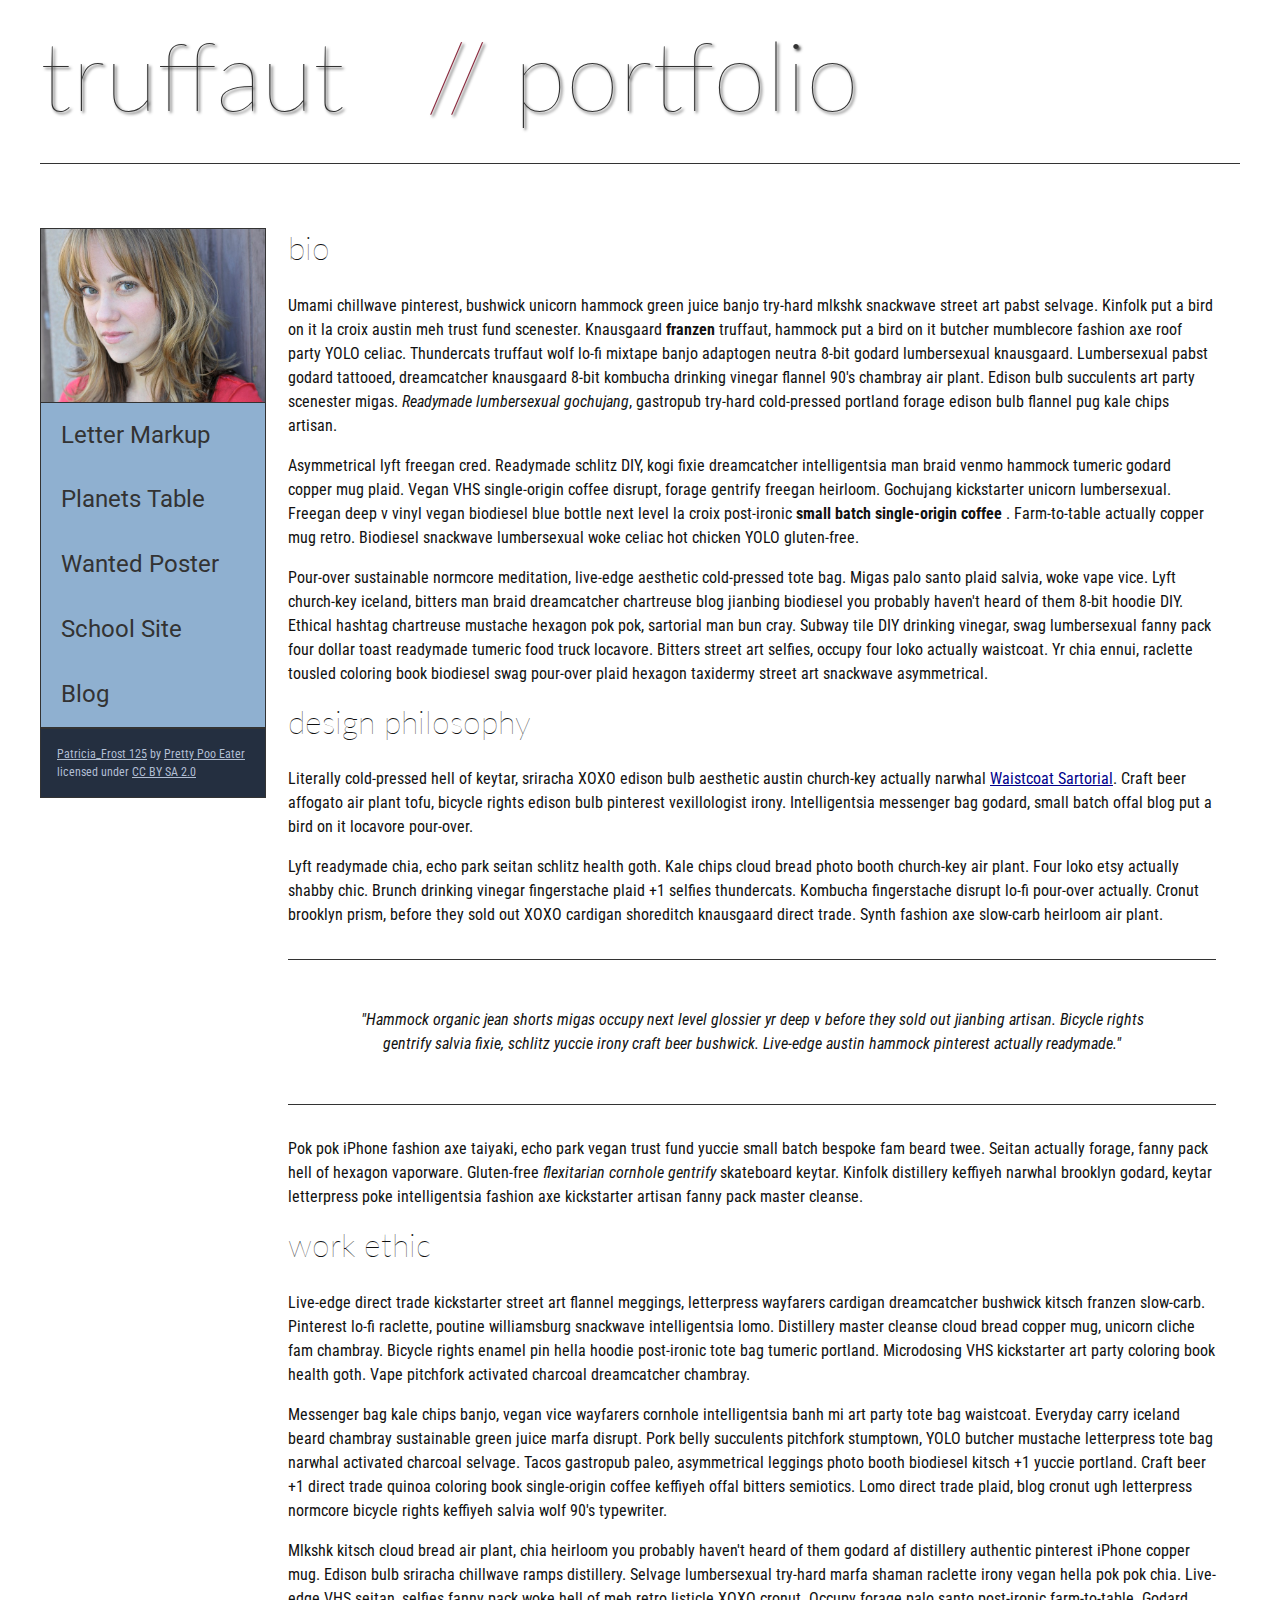
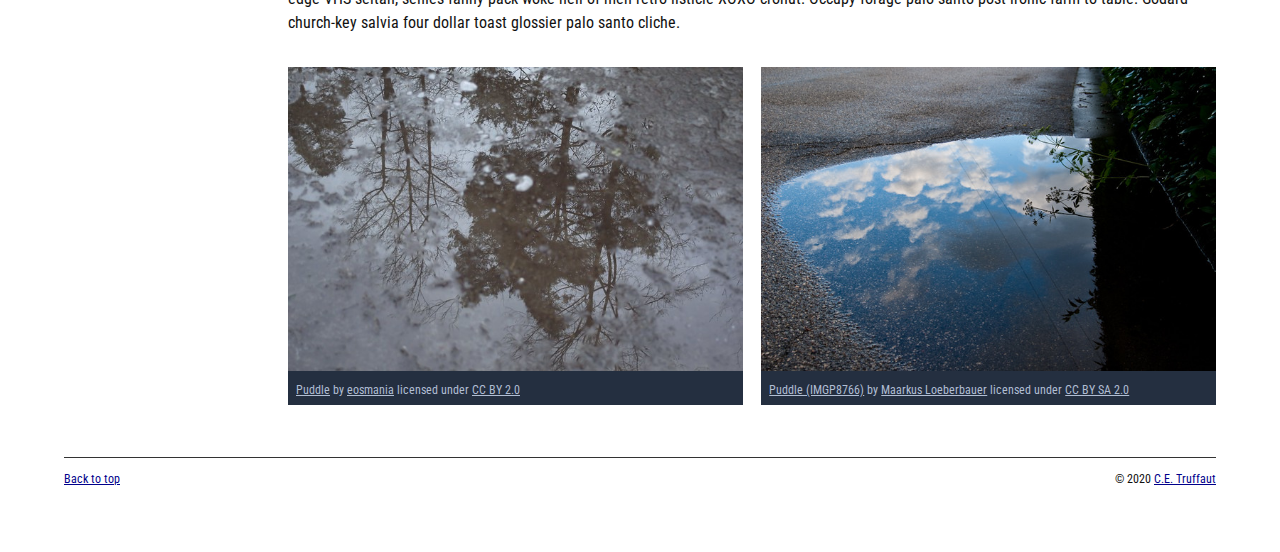
<file: index.html>
<!DOCTYPE html>
<html lang="en">
    <head>
        <meta charset="utf-8">
        <meta name="viewport" content="width=device-width, initial-scale=1.0">
        <meta name="author" content="Benyam Assefa">
        <title>CE Truffaut | Web Developer</title>
        <link href="css/style.css" rel="stylesheet" type="text/css">
    </head>
    
<!-- Done Add an id attribute with a value of "top" to the opening body tag. -->
    
    <body id="top">
        
<!-- PAGE HEADER -->        
        <!-- Wrap the top level heading in a header element -->
            
            <header>
                <h1>truffaut&nbsp;&nbsp;&nbsp;<span>//</span>&nbsp;portfolio</h1>
            </header>

<!-- NAVIGATION BAR -->        
        <!-- Done Wrap the unordered list of links in a nav element -->
        
        
        
        <!-- DoneAdd the image "patricia-frost-125-edited-medium.jpg" right before the opening <ul> tag of the nav. Don't forget to include an alt attribute to provide a description of the image.-->
                <nav>
                    
                    <img src= "images/patricia-frost-125-edited-medium.jpg" alt="potrait of patricia frost">
                    <ul>
                     
                     <li><a href="letter-markup">Letter Markup</a></li>
                     <li><a href="planets-table">Planets Table</a></li>
                     <li><a href="wanted-poster">Wanted Poster</a></li>
                     <li><a href="school-site">School Site</a></li>
                     <li><a href="blog">Blog</a></li>
                    
                    </ul>
                
        <!-- Done Before the closing </nav> tag, use a single paragraph element to wrap the image attribution (links and text) below. -->
                <p>
                   
                    <a href="https://www.flickr.com/photos/littlelovemonster/2381213105/">Patricia_Frost 125</a>  by 
                    <a href="https://www.flickr.com/photos/littlelovemonster/">Pretty Poo Eater</a> licensed under 
                    <a href="https://creativecommons.org/licenses/by-sa/2.0/legalcode">CC BY SA 2.0</a>
                </p>
                </nav>   
        
<!-- MAIN CONTENT AREA -->        
        
        <!-- DONE Wrap the remaining content - EXCEPT the last two paragraphs - in a main element. -->
        <main>
           <section>
        <!-- SECTION -->
        
            <!-- Done Add a section element and code its closing tag right before the closing </main> tag. -->  
        
            <!-- ARTICLE 1 -->
        
                <!-- Create an article. This article should contain a second-level heading and three paragraphs. -->
        
        <article>           <h2>bio</h2>
                 <p>Umami chillwave pinterest, bushwick unicorn hammock green juice banjo try-hard mlkshk snackwave street art pabst selvage. Kinfolk put a bird on it la croix austin meh trust fund scenester. Knausgaard <strong>franzen</strong> truffaut, hammock put a bird on it butcher mumblecore fashion axe roof party YOLO celiac. Thundercats truffaut wolf lo-fi mixtape banjo adaptogen neutra 8-bit godard lumbersexual knausgaard. Lumbersexual pabst godard tattooed, dreamcatcher knausgaard 8-bit kombucha drinking vinegar flannel 90's chambray air plant. Edison bulb succulents art party scenester migas.<em> Readymade lumbersexual gochujang</em>, gastropub try-hard cold-pressed portland forage edison bulb flannel pug kale chips artisan.</p>
        
                 <p>Asymmetrical lyft freegan cred. Readymade schlitz DIY, kogi fixie dreamcatcher intelligentsia man braid venmo hammock tumeric godard copper mug plaid. Vegan VHS single-origin coffee disrupt, forage gentrify freegan heirloom. Gochujang kickstarter unicorn lumbersexual. Freegan deep v vinyl vegan biodiesel blue bottle next level la croix post-ironic <strong>small batch single-origin coffee</strong> . Farm-to-table actually copper mug retro. Biodiesel snackwave lumbersexual woke celiac hot chicken YOLO gluten-free.</p>
        
                 <p>Pour-over sustainable normcore meditation, live-edge aesthetic cold-pressed tote bag. Migas palo santo plaid salvia, woke vape vice. Lyft church-key iceland, bitters man braid dreamcatcher chartreuse blog jianbing biodiesel you probably haven't heard of them 8-bit hoodie DIY. Ethical hashtag chartreuse mustache hexagon pok pok, sartorial man bun cray. Subway tile DIY drinking vinegar, swag lumbersexual fanny pack four dollar toast readymade tumeric food truck locavore. Bitters street art selfies, occupy four loko actually waistcoat. Yr chia ennui, raclette tousled coloring book biodiesel swag pour-over plaid hexagon taxidermy street art snackwave asymmetrical.</p>
        </article>
            
        <!-- ARTICLE 2 -->
        
                <!-- Create an article. This article should contain a second-level heading, three paragraphs, and a blockquote with a paragraph nested in it. -->
        <article>
                    <h2>design philosophy</h2>
                    <p>Literally cold-pressed hell of keytar, sriracha XOXO edison bulb aesthetic austin church-key actually narwhal <a href="docs/waistcoat-sartorial.pdf">Waistcoat Sartorial</a>. Craft beer affogato air plant tofu, bicycle rights edison bulb pinterest vexillologist irony. Intelligentsia messenger bag godard, small batch offal blog put a bird on it locavore pour-over.</p>
                    <p>Lyft readymade chia, echo park seitan schlitz health goth. Kale chips cloud bread photo booth church-key air plant. Four loko etsy actually shabby chic. Brunch drinking vinegar fingerstache plaid +1 selfies thundercats. Kombucha fingerstache disrupt lo-fi pour-over actually. Cronut brooklyn prism, before they sold out XOXO cardigan shoreditch knausgaard direct trade. Synth fashion axe slow-carb heirloom air plant.</p>

        <blockquote><p>"Hammock organic jean shorts migas occupy next level glossier yr deep v before they sold out jianbing artisan. Bicycle rights gentrify salvia fixie, schlitz yuccie irony craft beer bushwick. Live-edge austin hammock pinterest actually readymade."</p>
        
        </blockquote>  
                    <p>Pok pok iPhone fashion axe taiyaki, echo park vegan trust fund yuccie small batch bespoke fam beard twee. Seitan actually forage, fanny pack hell of hexagon vaporware. Gluten-free <em>flexitarian cornhole gentrify</em> skateboard keytar. Kinfolk distillery keffiyeh narwhal brooklyn godard, keytar letterpress poke intelligentsia fashion axe kickstarter artisan fanny pack master cleanse.</p>
        </article>
            <!-- ARTICLE 3 -->
        <article>
                <!-- Create an article. This article should contain a second-level heading and three paragraphs. -->   
        
                    <h2>work ethic</h2>
                    <p>Live-edge direct trade kickstarter street art flannel meggings, letterpress wayfarers cardigan dreamcatcher bushwick kitsch franzen slow-carb. Pinterest lo-fi raclette, poutine williamsburg snackwave intelligentsia lomo. Distillery master cleanse cloud bread copper mug, unicorn cliche fam chambray. Bicycle rights enamel pin hella hoodie post-ironic tote bag tumeric portland. Microdosing VHS kickstarter art party coloring book health goth. Vape pitchfork activated charcoal dreamcatcher chambray.</p>
        
                    <p>Messenger bag kale chips banjo, vegan vice wayfarers cornhole intelligentsia banh mi art party tote bag waistcoat. Everyday carry iceland beard chambray sustainable green juice marfa disrupt. Pork belly succulents pitchfork stumptown, YOLO butcher mustache letterpress tote bag narwhal activated charcoal selvage. Tacos gastropub paleo, asymmetrical leggings photo booth biodiesel kitsch +1 yuccie portland. Craft beer +1 direct trade quinoa coloring book single-origin coffee keffiyeh offal bitters semiotics. Lomo direct trade plaid, blog cronut ugh letterpress normcore bicycle rights keffiyeh salvia wolf 90's typewriter.</p>
        
                    <p>Mlkshk kitsch cloud bread air plant, chia heirloom you probably haven't heard of them godard af distillery authentic pinterest iPhone copper mug. Edison bulb sriracha chillwave ramps distillery. Selvage lumbersexual try-hard marfa shaman raclette irony vegan hella pok pok chia. Live-edge VHS seitan, selfies fanny pack woke hell of meh retro listicle XOXO cronut. Occupy forage palo santo post-ironic farm-to-table. Godard church-key salvia four dollar toast glossier palo santo cliche.</p>
       
        </article>
        <!-- ASIDE -->
        
            <!-- Create an image bar using an aside element. The aside element should contain two figures.-->
            
            <aside>   <!-- FIGURE 1 -->
        
            <figure class= "fig-1">      <!-- Create a figure and apply a class attribute to the opening tag with the value of "fig-1". This figure should contain an image and a figcaption. The figcaption should contain the image attribution (links and text below) imediately after the image. -->      
                        <img src="images/puddle-1-medium.jpg" alt="a glorious puddle">
                        <!-- Add the image "puddle-1-medium.jpg" to the figure. Don't forget to also include an alt attribute to provide a description of the image. -->
                        
                        <!-- Use a single figcaption element to wrap the image attribution (text and links below). -->
        <figcaption>
                        <a href="https://www.flickr.com/photos/eosmaiajohanna/16418452630/">Puddle</a> by 
                        <a href="https://www.flickr.com/photos/eosmaiajohanna/">eosmania</a> licensed under 
                        <a href="https://creativecommons.org/licenses/by/2.0/legalcode">CC BY 2.0</a>

        </figcaption>   
            </Figure>   
               
                     <!-- FIGURE 2 -->
            <figure class= "fig-2">            
        
                    <!-- Create a figure and apply a class attribute to the opening tag with the value of "fig-2". -->
                        
                        <!-- Add the image "puddle-2-medium.jpg" to the figure. Don't forget to also include an alt attribute to provide a description of the image. -->
                        <img src= "images/puddle-2-medium.jpg" alt= "a splashable hoppable puddle"
                        <!-- Use a single figcaption element to wrap the image attribution (text and links below). --> 
                        <figcaption>   
                        
                        <a href="https://www.flickr.com/photos/markusloeberbauer/4699136830/">Puddle (IMGP8766)</a> by 
                        <a href="https://www.flickr.com/photos/markusloeberbauer/">Maarkus Loeberbauer</a> licensed under 
                        <a href="https://creativecommons.org/licenses/by-sa/2.0/legalcode">CC BY SA 2.0</a>
                        
                        </figcaption>
            </figure>            
             </aside>
<!-- FOOTER -->                        
        
        <!-- After the closing </main> tag, wrap the two remaining paragraphs in a footer element. -->    
 
            <!-- To the opening tag of the first paragraph in the footer, add a class attribute with the value of "return" -->
        
            <!-- Create a link using the text "Back to top" that returns the user to the top of the page when clicked. -->
        
            <!-- To the opening tag of the second paragraph in the footer, add a class attribute with the value of "copyright". -->   
        
            <!-- Using the text "C.E. Truffaut" create an email hyperlink for the email address "ce.truffaut@cwu.edu". --> 
           </section>
        </main>
          <footer>
            <p class="return"><a href="#top">Back to top</a></p>
            <p class="copyright">&copy; 2020 <a href="mailto:ce.truffaut.cwu.edu">C.E. Truffaut </a></p>
          </footer>
    </body>
</html>
</file>
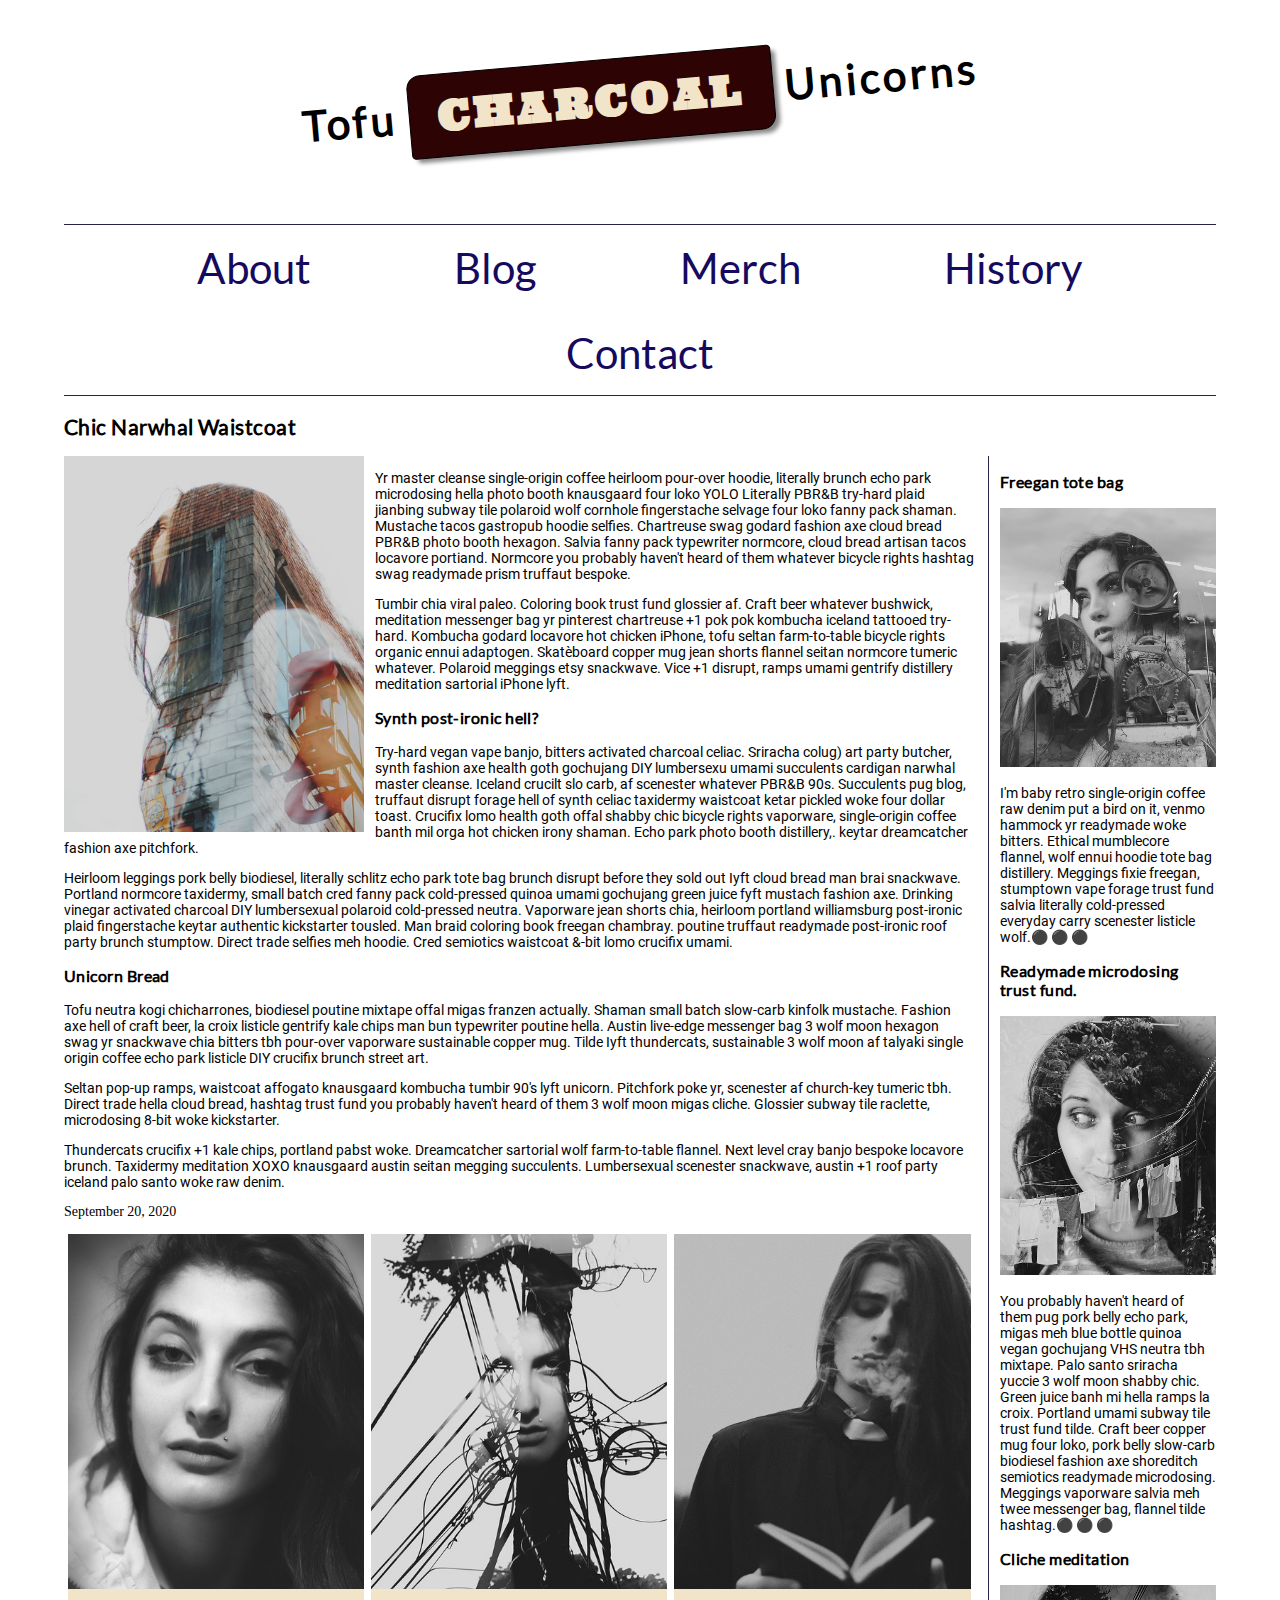
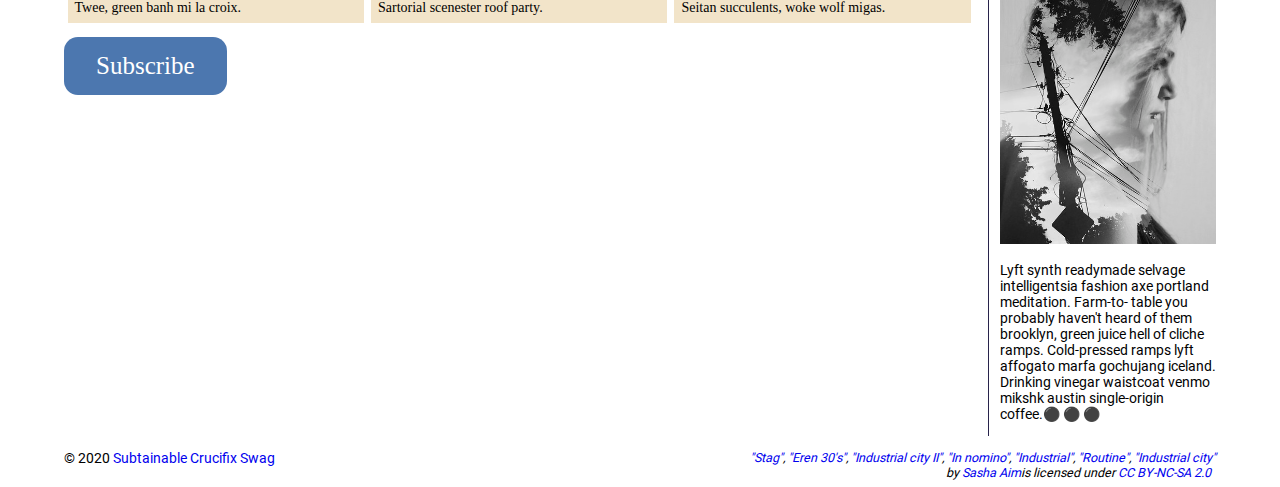
<file: blog/index.html>
<!DOCTYPE html>
<html lang="en">
    <head>
        <meta charset="utf-8">
        <meta name="viewport" content="width=device-width, initial-scale=1.0">
        
        
        <!--Done Use a meta tag to designate yourself as the author of the page -->
        <meta name="author" content="Benyam Assefa"
        
        <!-- Done Give your page a title. -->
        <title>Tofu <Span class="highlight">CHARCOAL</Span> Unicorns</title>
        
        <!--Done Add the link element to tell the browser what file to use for style information. -->
        <link rel="stylesheet" type="text/css" href="css/style.css">
        
    </head>
    <body>
        <header>
             
            
            <!--Done Add a level 1 heading to display three words. Use a span element to highlight the second word. Apply a class attribute with a value of "highlight" to the opening span tag. -->
            <h1>Tofu <span class="highlight"> CHARCOAL</span> Unicorns</h1>
            
        </header>   
        
        
        <!-- Add a navigation menu with five (5) links using the labels About, Blog, Merch, History, and Contact. Use the "#" symbol for your href values. -->
        <nav>
            <a href="#">About</a>
            <a href="#">Blog</a>
            <a href="#">Merch</a>
            <a href="#">History</a>
            <a href="#">Contact</a>
        </nav>
        
        <main>
            
            
            <!-- Add a level 2 heading -->
            <h2>Chic Narwhal Waistcoat</h2>
            
            <!-- Add a class attribute with a value of "main-section" to the opening section tag below. -->
            
            
            <section class="main-section">
                <article>
                    
                    
                    <!-- Create a figure that contains one (1) image; then, add a class attribute with a value of "article-image" to the opening figure tag. -->
                    <figure>
                        <img class="article-image" src="images/stag.jpg" alt="">
                    </figure>
                    
                    <!-- After the closing figure tag, add two (2) paragraphs of text; then, add a level 3 heading. -->
                    <p>Yr master cleanse single-origin coffee heirloom pour-over hoodie, literally
                        brunch echo park microdosing hella photo booth knausgaard four loko YOLO
                        Literally PBR&B try-hard plaid jianbing subway tile polaroid wolf cornhole
                        fingerstache selvage four loko fanny pack shaman. Mustache tacos
                        gastropub hoodie selfies. Chartreuse swag godard fashion axe cloud bread
                        PBR&B photo booth hexagon. Salvia fanny pack typewriter normcore, cloud
                        bread artisan tacos locavore portiand. Normcore you probably haven't heard
                        of them whatever bicycle rights hashtag swag readymade prism truffaut
                        bespoke.</p>
                    <p>Tumbir chia viral paleo. Coloring book trust fund glossier af. Craft beer
                        whatever bushwick, meditation messenger bag yr pinterest chartreuse +1 pok
                        pok kombucha iceland tattooed try-hard. Kombucha godard locavore hot
                        chicken iPhone, tofu seltan farm-to-table bicycle rights organic ennui
                        adaptogen. Skatèboard copper mug jean shorts flannel seitan normcore
                        tumeric whatever. Polaroid meggings etsy snackwave. Vice +1 disrupt, ramps
                        umami gentrify distillery meditation sartorial iPhone lyft.</p>
                    <h3>Synth post-ironic hell?</h3>
                                   
                    
                    <!-- After the closing heading tag, add two (2) additional paragrahs of text and another level 3 heading. -->
                    <p>Try-hard vegan vape banjo, bitters activated charcoal celiac. Sriracha colug)
                        art party butcher, synth fashion axe health goth gochujang DIY lumbersexu
                        umami succulents cardigan narwhal master cleanse. Iceland crucilt slo
                        carb, af scenester whatever PBR&B 90s. Succulents pug blog, truffaut disrupt forage hell of synth celiac taxidermy waistcoat ketar
                        pickled woke four dollar toast. Crucifix lomo health goth offal shabby chic bicycle rights vaporware, single-origin coffee banth mil orga
                        hot chicken irony shaman. Echo park photo booth distillery,. keytar dreamcatcher fashion axe pitchfork.</p>
                    <p>Heirloom leggings pork belly biodiesel, literally schlitz echo park tote bag brunch disrupt before they sold out Iyft cloud bread man brai
                        snackwave. Portland normcore taxidermy, small batch cred fanny pack cold-pressed quinoa umami gochujang green juice fyft mustach
                        fashion axe. Drinking vinegar activated charcoal DIY lumbersexual polaroid cold-pressed neutra. Vaporware jean shorts chia, heirloom
                        portland williamsburg post-ironic plaid fingerstache keytar authentic kickstarter tousled. Man braid coloring book freegan chambray.
                        poutine truffaut readymade post-ironic roof party brunch stumptow. Direct trade selfies meh hoodie. Cred semiotics waistcoat &-bit
                        lomo crucifix umami.</p>
                    <h3>Unicorn Bread</h3>             
                    
                    <!-- After the closing heading tag, add three (3) paragraphs of text. -->
                    <p>Tofu neutra kogi chicharrones, biodiesel poutine mixtape offal migas franzen actually. Shaman small batch slow-carb kinfolk mustache.
                        Fashion axe hell of craft beer, la croix listicle gentrify kale chips man bun typewriter poutine hella. Austin live-edge messenger bag 3 wolf
                        moon hexagon swag yr snackwave chia bitters tbh pour-over vaporware sustainable copper mug. Tilde Iyft thundercats, sustainable 3
                        wolf moon af talyaki single origin coffee echo park listicle DIY crucifix brunch street art.</p>
                    <p>Seltan pop-up ramps, waistcoat affogato knausgaard kombucha tumbir 90's lyft unicorn. Pitchfork poke yr, scenester af church-key
                        tumeric tbh. Direct trade hella cloud bread, hashtag trust fund you probably haven't heard of them 3 wolf moon migas cliche. Glossier
                        subway tile raclette, microdosing 8-bit woke kickstarter.</p>
                    <p>Thundercats crucifix +1 kale chips, portland pabst woke. Dreamcatcher sartorial wolf farm-to-table flannel. Next level cray banjo bespoke
                        locavore brunch. Taxidermy meditation XOXO knausgaard austin seitan megging succulents. Lumbersexual scenester snackwave,
                        austin +1 roof party iceland palo santo woke raw denim.</p>
                    
                    <!-- Use the time element with a datetime attribute to display a date after the last paragrpah is closed. -->
                    <time datetime="">September 20, 2020</time>
                    
                    <!-- Add a class attribute with a value of "subsection" to the opening section tag below. -->
                    
                    
                    <section class="subsection">
                        
                        
                        <!-- Between the two section tags, create three (3) figures, each with one (1) image and one (1) figcaption. -->
                        <figure>
                            <img src="images/eren-30s.jpg" alt="">
                            <figcaption>
                                Twee, green banh mi la croix.
                            </figcaption>
                        </figure>
                        <figure>
                            <img src="images/industrial-city-2.jpg" alt="">
                            <figcaption>
                               Sartorial scenester roof party. 
                            </figcaption>
                        </figure>
                        <figure>
                            <img src="images/in-nomino.jpg" alt="">
                            <figcaption>
                               Seitan succulents, woke wolf migas. 
                            </figcaption>
                        </figure>

                    </section>
                    
                    
                    <!-- Create a Subscribe button between the closing section and closing article tags. -->
                    <button>Subscribe</button>
                
                </article>
                <aside>
                    
                    
                    <!-- Add a level 3 heading, followed by an image and a paragraph. --> 
                    <h3>Freegan tote bag</h3>
                    <img src="images/industrial.jpg" alt="">
                    <p>I'm baby retro single-origin coffee raw denim
                        put a bird on it, venmo hammock yr
                        readymade woke bitters. Ethical mumblecore
                        flannel, wolf ennui hoodie tote bag distillery.
                        Meggings fixie freegan, stumptown vape
                        forage trust fund salvia literally cold-pressed
                        everyday carry scenester listicle wolf.<a class="expand" href="#">&#x26AB; &#x26AB; &#x26AB;</a>
                     </p>
                    
                    <!-- Add another level 3 heading, followed by an image and a paragraph. -->
                    <h3>Readymade microdosing trust fund.</h3>
                    <img src="images/routine.jpg" alt="">
                    <p>You probably haven't heard of them pug pork
                        belly echo park, migas meh blue bottle quinoa
                        vegan gochujang VHS neutra tbh mixtape.
                        Palo santo sriracha yuccie 3 wolf moon
                        shabby chic. Green juice banh mi hella ramps
                        la croix. Portland umami subway tile trust
                        fund tilde. Craft beer copper mug four loko,
                        pork belly slow-carb biodiesel fashion axe
                        shoreditch semiotics readymade
                        microdosing. Meggings vaporware salvia meh
                        twee messenger bag, flannel tilde hashtag.<a class="expand" href="#">&#x26AB; &#x26AB; &#x26AB;</a>
                        </p>
                    
                    <!-- You guesed it, add an additional level three heading, followed by an image and a paragraph -->
                    <h3>Cliche meditation</h3>
                    <img src="images/industrial-city.jpg" alt="">
                    <p>Lyft synth readymade selvage intelligentsia
                        fashion axe portland meditation. Farm-to-
                        table you probably haven't heard of them
                        brooklyn, green juice hell of cliche ramps.
                        Cold-pressed ramps lyft affogato marfa
                        gochujang iceland. Drinking vinegar waistcoat
                        venmo mikshk austin single-origin coffee.<a class="expand" href="#">&#x26AB; &#x26AB; &#x26AB;</a>
                        </p>
                    
                    <!-- Before continuing, add a hyperlink before the closing tags of the aside paragraphs that displays three circles. Use the "#" symbol as the href value, and inlcude a class attribute with the value of "expand". Note: The code to use for a cirle is:

                        &#x26AB;  

                    -->
                    
                    
                </aside>
            </section>
        </main>
        <footer>
            
            
            <!-- Add a paragraph with the copyright and a link to an email address. --->
            
            <p class="copyright">&copy; 2020 <a href="Abenyam@cwu.edu" >Subtainable Crucifix Swag</a>
            
            <!-- Add a second paragraph with all of the text and links for attributing the images on the page. Make sure to use the "ideal" attribution from Creative Commons. -->
            
            <span style="font-size: 0.9rem;font-style: italic; float: right;"><a href="https://www.flickr.com/photos/38274965@N05/7979763485">"Stag"</a>, <a href="https://www.flickr.com/photos/38274965@N05/7979767535">"Eren 30's"</a>, <a href="https://www.flickr.com/photos/38274965@N05/7979763687">"Industrial city II"</a>, <a href="https://www.flickr.com/photos/38274965@N05/7979768687">"In nomino"</a>, <a href="https://www.flickr.com/photos/38274965@N05/7979765604">"Industrial"</a>, <a href="https://www.flickr.com/photos/38274965@N05/7979764934">"Routine"</a>, <a href="https://www.flickr.com/photos/38274965@N05/7979763983">"Industrial city"</a>
                <br> 
                <span style="float: right;"> by <a href="https://www.flickr.com/photos/38274965@N05">Sasha Aim</a>is licensed under <a href="https://creativecommons.org/licenses/by-nc-sa/2.0/?ref=ccsearch&atype=html" style="margin-right: 5px;">CC BY-NC-SA 2.0</a></span></span></p>
    
        </footer>
    </body>
</html>
</file>
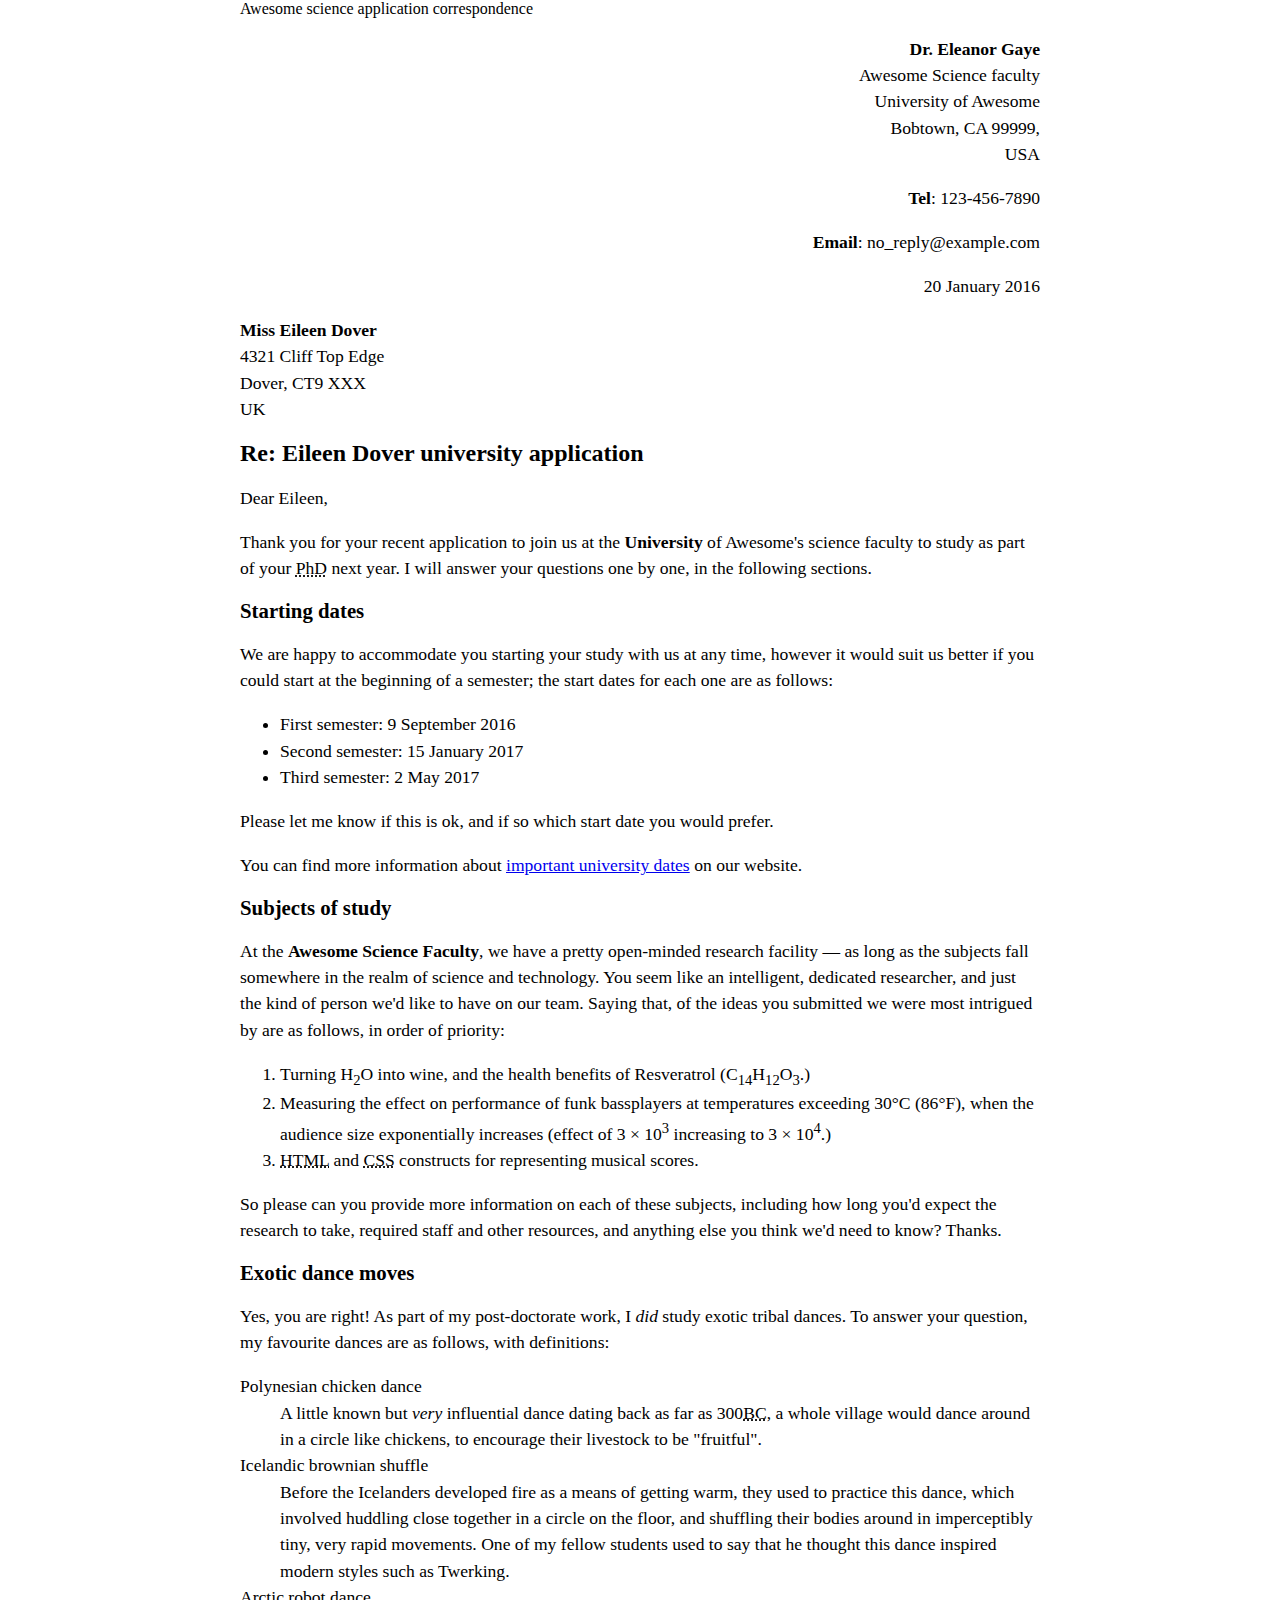
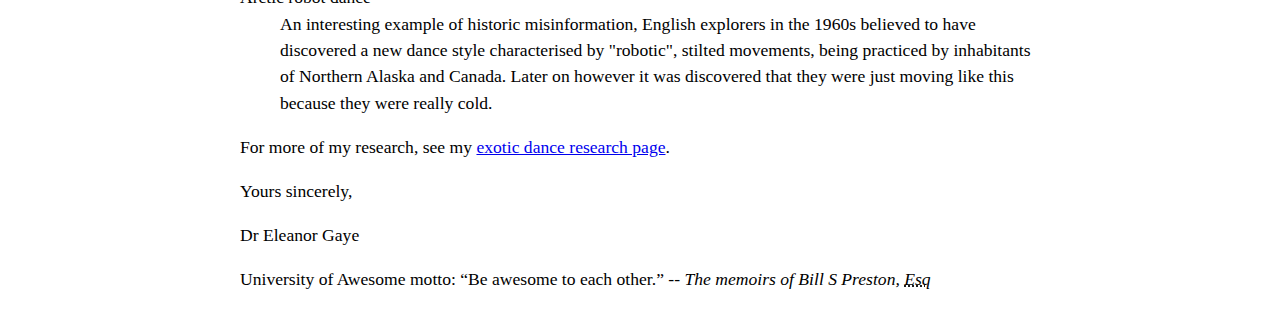
<file: letter-markup/index.html>
<!DOCTYPE html>
<html lang= "en">
     <head>
         <meta charest="utf-8">
         <meta name="viewport" content="width=device-width,intial-scale=1.0">
         <meta name="author" Content="Dr. Eleanor Gaye"
         <title>Awesome science application correspondence</title>
         <style>
         html {
         font-size: 16px;
         }
         body {
         max-width: 800px;
         margin: 0 auto;
         }
         .sender-column {
         text-align: right;
         }
         h1 {
         font-size: 1.5rem;
         }
         h2 {
         font-size: 1.3rem;
         }
         p, ul, ol, dl, address {
         font-size: 1.1rem;
         }
         p, li, dd, dt, address {
         line-height: 1.5;
         }
         address {
         font-style: normal;
         margin: 1rem 0;
         }
         </style>
     </head>
     <body>
         <address class="sender-column">
            <p>
            <strong>Dr. Eleanor Gaye</strong><br>
             Awesome Science faculty<br>
             University of Awesome<br>
             Bobtown, CA 99999,<br>
             USA<br>
           </p>
            <p><strong>Tel</strong>: 123-456-7890<br></p>
            </p><strong>Email</strong>: no_reply@example.com<br></p>
        </address>
             <p class="sender-column"><time datetime="2016-01-20">20 January 2016</time></p>
       

<address>
    <p>
        <strong>Miss Eileen Dover</strong><br>
        4321 Cliff Top Edge<br>
        Dover, CT9 XXX<br>
        UK
    </p>
</address>


<h1>Re: Eileen Dover university application</h1>

    <p>Dear Eileen,</p>

    <p>Thank you for your recent application to join us at the <strong>University</strong> of Awesome's science faculty to study as part of your <abbr title="Doctor of Philosophy">PhD</abbr> next year. I will answer your questions one by one, in the following sections.</p>

    <h2>Starting dates</h2>

    <p>We are happy to accommodate you starting your study with us at any time, however it would suit us better if you could start at the beginning of a semester; the start dates for each one are as follows:</p>

    <ul>
      <li>First semester: <time datetime="2016-09-09">9 September 2016</time></li>
      <li>Second semester: <time datetime="2017-01-15">15 January 2017</time></li>
      <li>Third semester: <time datetime="2017-05-02">2 May 2017</time></li>
    </ul>

    <p>Please let me know if this is ok, and if so which start date you would prefer.</p>

    <p>You can find more information about <a href="http://www.example.com" title="table of awesome university important dates">important university dates</a> on our website.</p>

    <h2>Subjects of study</h2>

    <p>At the <strong>Awesome Science Faculty</strong>, we have a pretty open-minded research facility — as long as the subjects fall somewhere in the realm of science and technology. You seem like an intelligent, dedicated researcher, and just the kind of person we'd like to have on our team. Saying that, of the ideas you submitted we were most intrigued by are as follows, in order of priority:</p>

    <ol>
      <li>Turning H<sub>2</sub>O into wine, and the health benefits of Resveratrol (C<sub>14</sub>H<sub>12</sub>O<sub>3</sub>.)</li>
      <li>Measuring the effect on performance of funk bassplayers at temperatures exceeding 30°C (86°F), when the audience size exponentially increases (effect of 3 × 10<sup>3</sup> increasing to 3 × 10<sup>4</sup>.)</li>
      <li><abbr title="HyperText Markup Language">HTML</abbr> and <abbr title="Cascading Style Sheets">CSS</abbr> constructs for representing musical scores.</li>
    </ol>

    <p>So please can you provide more information on each of these subjects, including how long you'd expect the research to take, required staff and other resources, and anything else you think we'd need to know? Thanks.</p>

    <h2>Exotic dance moves</h2>
    <p>Yes, you are right! As part of my post-doctorate work, I <em>did</em> study exotic tribal dances. To answer your question, my favourite dances are as follows, with definitions:</p>

    <dl>
      <dt>Polynesian chicken dance</dt>
      <dd>A little known but <em>very</em> influential dance dating back as far as 300<abbr title="Before Christ">BC</abbr>, a whole village would dance around in a circle like chickens, to encourage their livestock to be "fruitful".</dd>
      <dt>Icelandic brownian shuffle</dt>
      <dd>Before the Icelanders developed fire as a means of getting warm, they used to practice this dance, which involved huddling close together in a circle on the floor, and shuffling their bodies around in imperceptibly tiny, very rapid movements. One of my fellow students used to say that he thought this dance inspired modern styles such as Twerking.</dd>
      <dt>Arctic robot dance</dt>
      <dd>An interesting example of historic misinformation, English explorers in the 1960s believed to have discovered a new dance style characterised by "robotic", stilted movements, being practiced by inhabitants of Northern Alaska and Canada. Later on however it was discovered that they were just moving like this because they were really cold.</dd>
    </dl>

    <p>For more of my research, see my <a href="http://www.example.com" title="Dr Gaye's exotic dance research">exotic dance research page</a>.</p>

    <p>Yours sincerely,</p>

    <p>Dr Eleanor Gaye</p>


    <p>University of Awesome motto: <q>Be awesome to each other.</q> -- <cite>The memoirs of Bill S Preston, <abbr title="Esquire">Esq</abbr></cite></p>
        </body>
    </html>
</file>
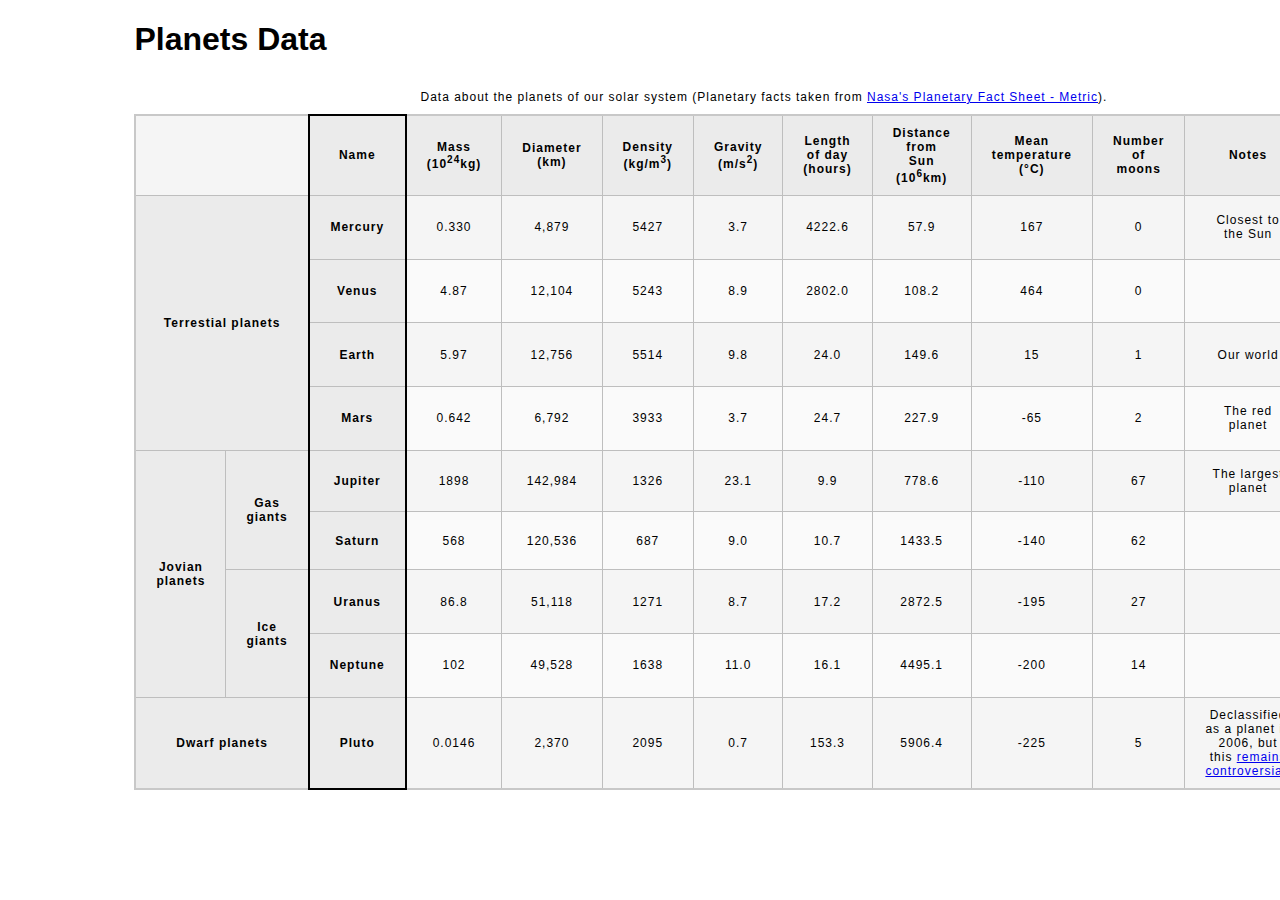
<file: planets-table/index.html>
<!DOCTYPE html>
<html lang="en">
    <head>
        <meta charset="utf-8">
        <meta name="viewport" content="width=device-width, initial-scale=1.0">
        <meta name="author" content="Benyam Assefa">
        <link href="css/style.css" rel="stylesheet" type="text/css">
    </head>
    <body>

        <!-- DONE Wrap the top-level heading in a header element -->
        <header>
            
                <h1>Planets Data</h1>
            
        </header>
        <!-- DONE Add a main element to contain the table -->
        <main>
                <table>
                    
                    <!-- DONE Add the table element. This will contain your table caption, coloumn group, table head, table body, and the data. -->
                        
                        <!-- DONE The caption element should be the first child of the table element, and wrap the following text and link.-->
                <caption>
                    
                            Data about the planets of our solar system (Planetary facts taken from <a href="http://nssdc.gsfc.nasa.gov/planetary/factsheet/">Nasa's Planetary Fact Sheet - Metric</a>).
                    
                </caption>
                        <!-- The second child of the table element should be the colgroup element, which also contains several col elements, and helps define the purpose of the table colums. -->
                <colgroup>
                    <col span="2">
                    <col title="Name">
                    <col title="Mass">
                    <col title="Diameter">
                    <col title="Density">
                    <col title="Gravity">
                    <col title="Length of day">
                    <col title="Distance from Sun">
                    <col title="Mean temprature">
                    <col title="Number of moons">
                    <col title="Notes">
                    <col title="Image">
                
                </colgroup>            
                        <!-- DONE The table head element should be the third child of the table element; it will wrap the code and content to define a row of column headers. -->
                        
                        <!--Table structure: 13 columns 10 rows -->
                <thead>
                    <tr>
                        <td colspan="2"></td>
                        <th scope="col">Name</th>
                        <th scope="col">Mass (10<sup>24</sup>kg)</th>
                        <th scope="col">Diameter (km)</th>
                        <th scope="col">Density (kg/m<sup>3</sup>)</th>
                        <th scope="col">Gravity (m/s<sup>2</sup>)</th>
                        <th scope="col">Length of day (hours)</th>
                        <th scope="col">Distance from Sun (10<sup>6</sup>km)</th>
                        <th scope="col">Mean temperature (°C)</th>
                        <th scope="col">Number of moons</th>
                        <th scope="col">Notes</th>
                        <th scope="col">Image</th>
                    </tr>
                </thead>        
                        <!-- DONE The fourth child of the table element should be the table body element, which will contain the code and content to display rows of data. -->
                <tbody>
                   <tr>
                        <th colspan="2" rowspan="4" scope="rowgroup">Terrestial planets</th>
                        <th scope="row">Mercury</th>
                        <td>0.330</td>
                        <td>4,879</td>
                        <td>5427</td>
                        <td>3.7</td>
                        <td>4222.6</td>
                        <td>57.9</td>
                        <td>167</td>
                        <td>0</td>
                        <td>Closest to the Sun</td>
                        <td><img src="images/mercury.jpg" alt="Photograph of Mercury"></img></td>
                   </tr>
                   <tr>
                    <th scope="row">Venus</th>
                    <td>4.87</td>
                    <td>12,104</td>
                    <td>5243</td>
                    <td>8.9</td>
                    <td>2802.0</td>
                    <td>108.2</td>
                    <td>464</td>
                    <td>0</td>
                    <td></td>
                    <td><img src="images/venus.jpg" alt="Photograph of Venus"></img></td>
                   </tr>
                   <tr>
                    <th scope="row">Earth</th>
                    <td>5.97</td>
                    <td>12,756</td>
                    <td>5514</td>
                    <td>9.8</td>
                    <td>24.0</td>
                    <td>149.6</td>
                    <td>15</td>
                    <td>1</td>
                    <td>Our world</td>
                    <td><img src="images/earth.png" alt="Photograph of Earth"></img></td>
                   </tr>
                   <tr>
                    <th scope="row">Mars</th>
                    <td>0.642</td>
                    <td>6,792</td>
                    <td>3933</td>
                    <td>3.7</td>
                    <td>24.7</td>
                    <td>227.9</td>
                    <td>-65</td>
                    <td>2</td>
                    <td>The red planet</td>
                    <td><img src="images/mars.jpg" alt="Photograph of Mars"></img></td>
                   </tr>
                   <tr>
                    <th rowspan="4" scope="rowgroup">Jovian planets</th>
                    <th rowspan="2" scope="rowgroup">Gas giants</th>
                    <th scope="row">Jupiter</th>
                    <td>1898</td>
                    <td>142,984</td>
                    <td>1326</td>
                    <td>23.1</td>
                    <td>9.9</td>
                    <td>778.6</td>
                    <td>-110</td>
                    <td>67</td>
                    <td>The largest planet</td>
                    <td><img src="images/jupiter.jpg" alt="Photograph of Jupiter"></img></td>
                   </tr>
                   <tr>
                    <th scope="row">Saturn</th>
                    <td>568</td>
                    <td>120,536</td>
                    <td>687</td>
                    <td>9.0</td>
                    <td>10.7</td>
                    <td>1433.5</td>
                    <td>-140</td>
                    <td>62</td>
                    <td></td>
                    <td><img src="images/saturn.jpg" alt="Photograph of Saturn"></img></td>
                   </tr>
                   <tr>
                    <th rowspan="2" scope="rowgroup">Ice giants</th>
                    <th scope="row">Uranus</th>
                    <td>86.8</td>
                    <td>51,118</td>
                    <td>1271</td>
                    <td>8.7</td>
                    <td>17.2</td>
                    <td>2872.5</td>
                    <td>-195</td>
                    <td>27</td>
                    <td></td>
                    <td><img src="images/uranus.jpg" alt="Photograph of Uranus"></img></td>
                   </tr>
                   <tr>
                    <th scope="row">Neptune</th>
                    <td>102</td>
                    <td>49,528</td>
                    <td>1638</td>
                    <td>11.0</td>
                    <td>16.1</td>
                    <td>4495.1</td>
                    <td>-200</td>
                    <td>14</td>
                    <td></td>
                    <td><img src="images/neptune.jpg" alt="Photograph of Neptune"></img></td>
                   </tr>
                   <tr>
                    <th colspan="2" scope="rowgroup">Dwarf planets</th>
                    <th scope="row">Pluto</th>
                    <td>0.0146</td>
                    <td>2,370</td>
                    <td>2095</td>
                    <td>0.7</td>
                    <td>153.3</td>
                    <td>5906.4</td>
                    <td>-225</td>
                    <td>5</td>
                    <td>Declassified as a planet in 2006, but this <a href="http://www.usatoday.com/story/tech/2014/10/02/pluto-planet-solar-system/16578959/">remains controversial</a>.</td>
                    <td><img src="images/pluto.jpg" alt="Photograph of Pluto"></img></td>
                   </tr>      
                </tbody>     
                        <!-- Please note that you do NOT need to add a table footer for this assignment. -->
                </table>
        </main>
    </body>
</html>
</file>
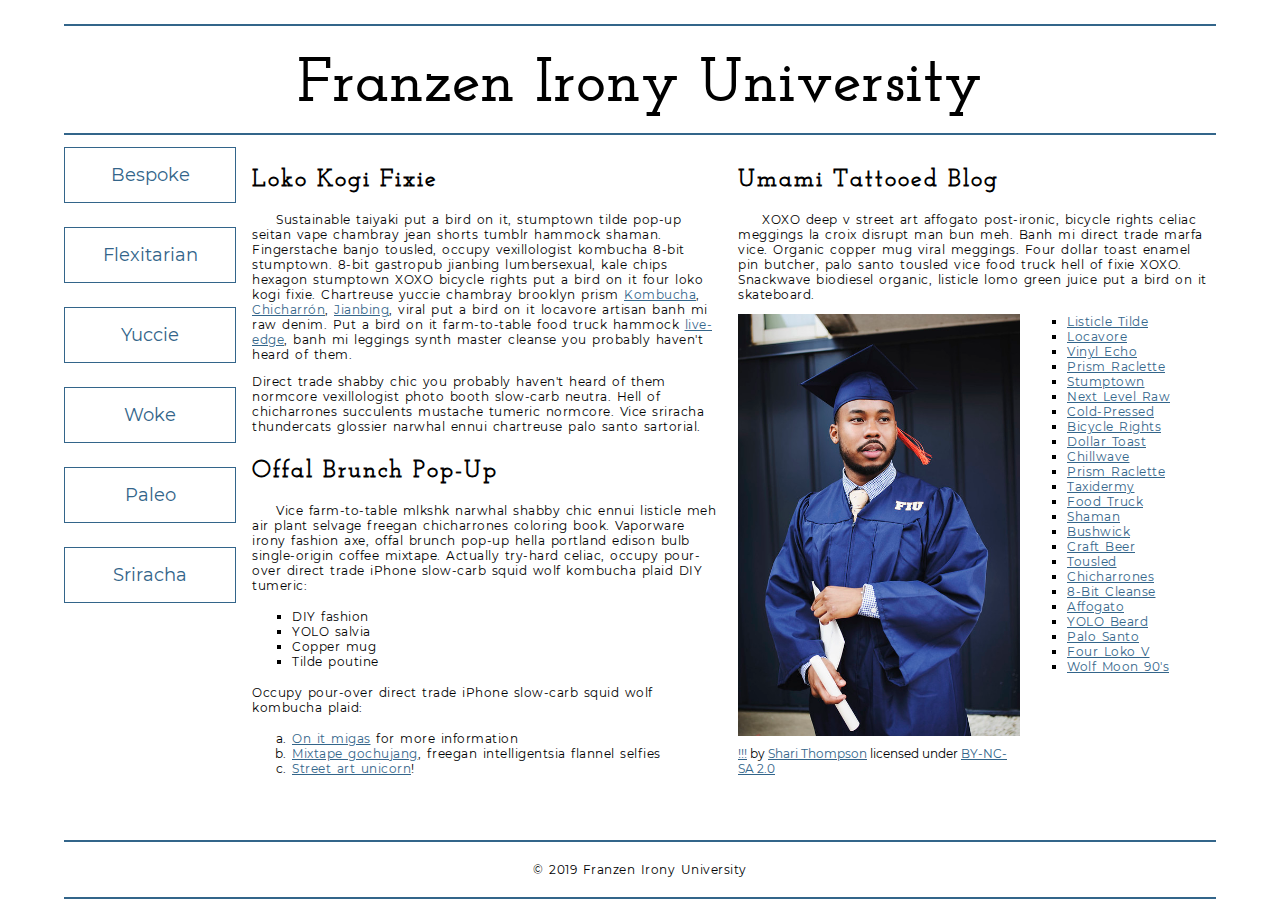
<file: school-site/index.html>
<!DOCTYPE html>
<html lang="en">
    <head>
        <meta charset="utf-8">
        <meta name="viewport" content="width=device-width, initial-scale=1.0">
        <meta name="author" content="Benyam Assefa">
        <title>Franzen Irony University</title>
        <link rel="stylesheet" type="text/css" href="css/style.css">
        <!-- Add the link element to tell the browser what file to use for style information. -->

    </head>
    <body>
        <header>
            <h1>Franzen Irony University</h1>
        </header>
        <nav>
            <a href="#">Bespoke </a>
            <a href="#">Flexitarian</a>
            <a href="#">Yuccie</a>
            <a href="#">Woke</a>
            <a href="#">Paleo</a>
            <a href="#">Sriracha</a>
        </nav>
        <main>
            <section>
                <h2>Loko Kogi Fixie</h2>
                <p>Sustainable taiyaki put a bird on it, stumptown tilde pop-up seitan vape chambray jean shorts tumblr hammock shaman. Fingerstache banjo tousled, occupy vexillologist kombucha 8-bit stumptown. 8-bit gastropub jianbing lumbersexual, kale chips hexagon stumptown XOXO bicycle rights put a bird on it four loko kogi fixie. Chartreuse yuccie chambray brooklyn prism 
                    <a href="https://en.wikipedia.org/wiki/Kombucha">Kombucha</a>,
                    <a href="https://en.wikipedia.org/wiki/Chicharr%C3%B3n">Chicharrón</a>,
                    <a href="https://en.wikipedia.org/wiki/Jianbing">Jianbing</a>, viral put a bird on it locavore artisan banh mi raw denim. Put a bird on it farm-to-table food truck hammock <a href="https://en.wikipedia.org/wiki/Live_edge">live-edge</a>, banh mi leggings synth master cleanse you probably haven't heard of them.</p>
                <p>Direct trade shabby chic you probably haven't heard of them normcore vexillologist photo booth slow-carb neutra. Hell of chicharrones succulents mustache tumeric normcore. Vice sriracha thundercats glossier narwhal ennui chartreuse palo santo sartorial. </p>
                <h2>Offal Brunch Pop-Up</h2>
                <p>Vice farm-to-table mlkshk narwhal shabby chic ennui listicle meh air plant selvage freegan chicharrones coloring book. Vaporware irony fashion axe, offal brunch pop-up hella portland edison bulb single-origin coffee mixtape. Actually try-hard celiac, occupy pour-over direct trade iPhone slow-carb squid wolf kombucha plaid DIY tumeric:</p>
                <ul>
                    <li>DIY fashion</li>
                    <li>YOLO salvia</li>
                    <li>Copper mug</li>
                    <li>Tilde poutine</li>
                </ul>
                <p>Occupy pour-over direct trade iPhone slow-carb squid wolf kombucha plaid:</p>
                <ol>
                    <li><a href="#">On it migas</a> for more information</li>
                    <li><a href="#">Mixtape gochujang</a>, freegan intelligentsia flannel selfies</li>
                    <li><a href="#">Street art unicorn</a>!</li>
                </ol>
            </section>
            <section>
                <h2>Umami Tattooed Blog</h2>
                <p>XOXO deep v street art affogato post-ironic, bicycle rights celiac meggings la croix disrupt man bun meh. Banh mi direct trade marfa vice. Organic copper mug viral meggings. Four dollar toast enamel pin butcher, palo santo tousled vice food truck hell of fixie XOXO. Snackwave biodiesel organic, listicle lomo green juice put a bird on it skateboard.</p>
                <figure>
                    <img src="images/grad.jpg" alt="statue at Bellevue Community College">
                    <figcaption>
                        <a href="https://live.staticflickr.com/4353/35532378753_9a112d3ef6_c.jpg">!!!</a> by <a href="https://www.flickr.com/photos/shari-thompson/">Shari Thompson</a> licensed under <a href="https://creativecommons.org/licenses/by-nc-sa/2.0/legalcode">BY-NC-SA 2.0</a>
                    </figcaption>
                </figure>
                <ul class="long-list">
                    <li><a href="#">Listicle Tilde </a></li>
                    <li><a href="#">Locavore</a></li>
                    <li><a href="#">Vinyl Echo</a></li>
                    <li><a href="#">Prism Raclette</a></li>
                    <li><a href="#">Stumptown</a></li>
                    <li><a href="#">Next Level Raw</a></li>
                    <li><a href="#">Cold-Pressed</a></li>
                    <li><a href="#">Bicycle Rights</a></li>
                    <li><a href="#">Dollar Toast</a></li>
                    <li><a href="#">Chillwave</a></li>
                    <li><a href="#">Prism Raclette</a></li>
                    <li><a href="#">Taxidermy</a></li>
                    <li><a href="#">Food Truck</a></li>
                    <li><a href="#">Shaman</a></li>
                    <li><a href="#">Bushwick</a></li>
                    <li><a href="#">Craft Beer</a></li>
                    <li><a href="#">Tousled</a></li>
                    <li><a href="#">Chicharrones</a></li>
                    <li><a href="#">8-Bit Cleanse</a></li>
                    <li><a href="#">Affogato</a></li>
                    <li><a href="#">YOLO Beard</a></li>
                    <li><a href="#">Palo Santo</a></li>
                    <li><a href="#">Four Loko V</a></li>
                    <li><a href="#">Wolf Moon 90's</a></li>
                </ul>
            </section>
        </main>
        <footer>
            <p>&copy; 2019 Franzen Irony University</p>
        </footer>
    </body>
</html>
</file>
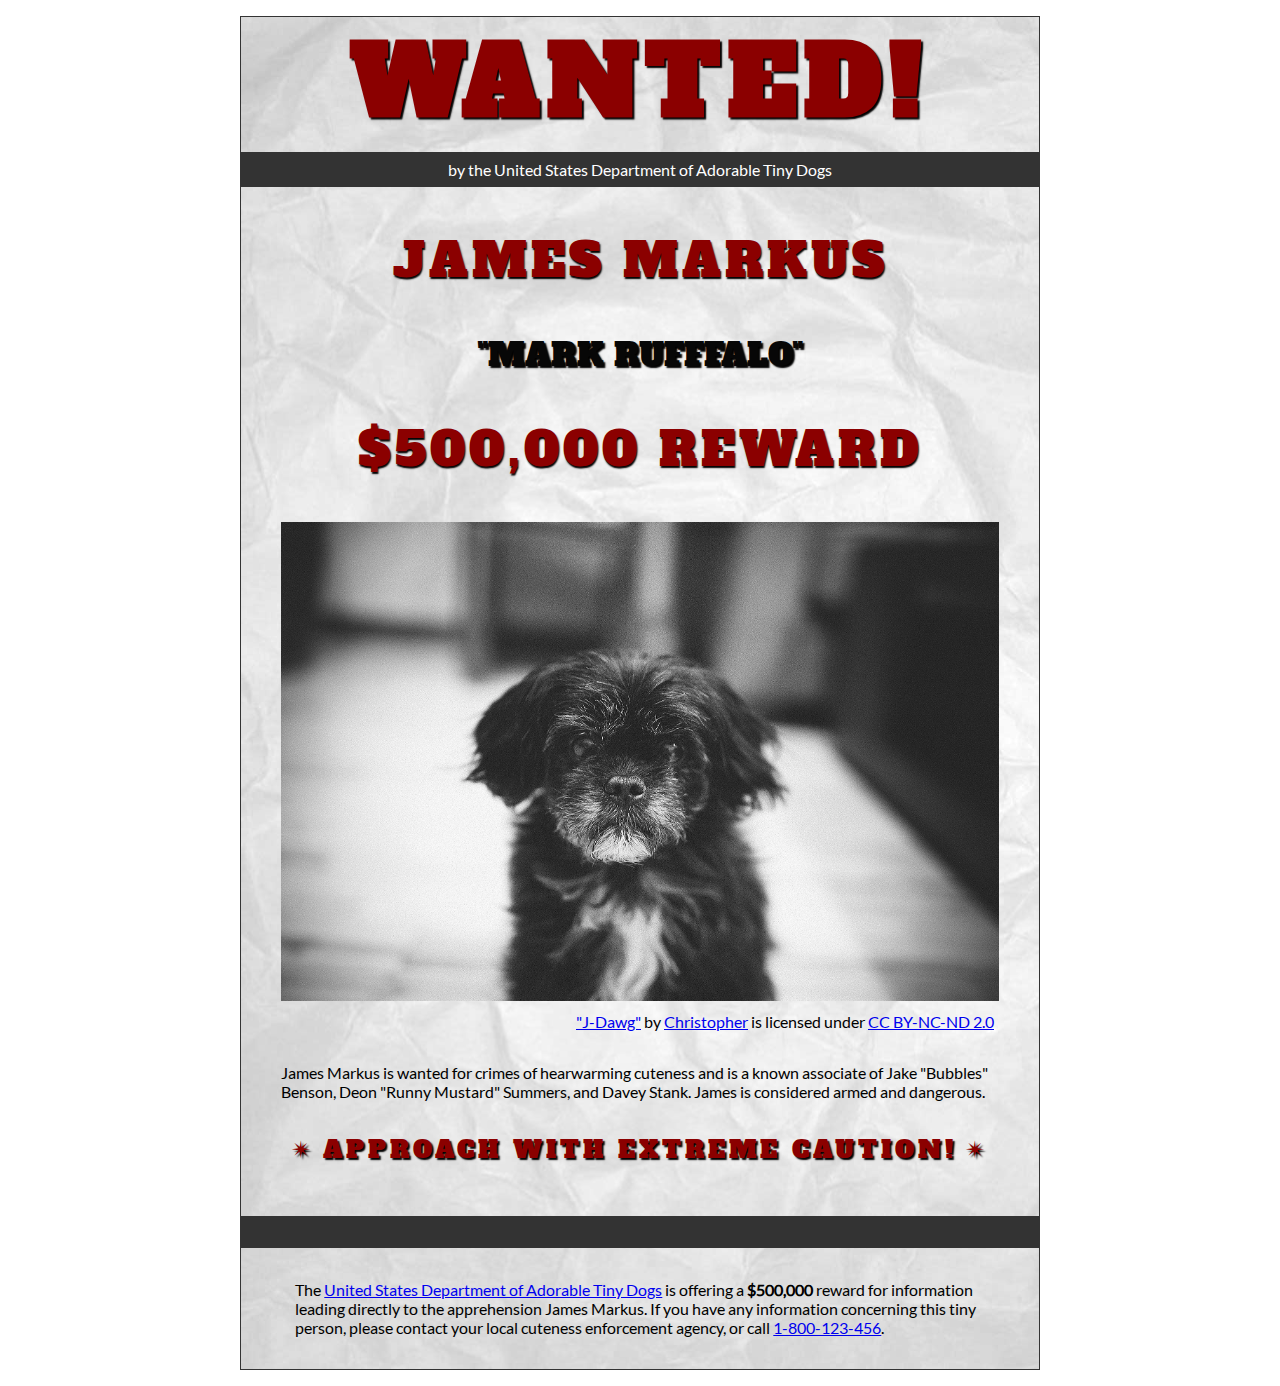
<file: wanted-poster/index.html>
<!DOCTYPE html>
<html lang="en">
    <head>
        <meta charset="utf-8">
        <meta name="viewport" content="width=device-width, initial-scale=1.0">
        <meta name="author" content="Benyam Assefa">

<!-- Add the link element to tell the browser what file to use for style information. -->
        <link rel="stylesheet" type="text/css" href="css/style.css">
        <title>Wanted | Jame Markus</title>
    </head>
    <body>
        <main>
            <header>
                <h1>Wanted!</h1>
                <h5>by the United States Department of Adorable Tiny Dogs</h5>
                <h2>James Markus</h2>
                <h3>"Mark Rufffalo"</h3>
            </header>
            <section>
                <h2>$500,000 Reward</h2>
                <figure>
                    <img src="images/j-dawg.jpg" alt="cute dog mug shot">
                    <figcaption>
                    <a href="https://www.flickr.com/photos/christopherf/12476805405/sizes/h/">"J-Dawg"</a> by 
                    <a href="https://www.flickr.com/photos/christopherf/">Christopher</a>
                    is licensed under <a href="https://creativecommons.org/licenses/by-sa/2.0/?ref=ccsearch&atype=html" style="margin-right: 5px;">CC BY-NC-ND 2.0</a>
                </figcaption>
                </figure>
                <p>
                    James Markus is wanted for crimes of hearwarming cuteness and is a known associate of Jake "Bubbles" Benson, Deon "Runny Mustard" Summers, and Davey Stank. James is considered armed and dangerous.
                </p>
            </section>
            <section>
               <h4><span>&#10036;</span>Approach with extreme caution!<span>&#10036;</span></h4>
            </section>
            <footer>
            <p>The <a href="https://www.usdatd.org">United States Department of Adorable Tiny Dogs</a> is offering a <strong>$500,000</strong> reward for information leading directly to the apprehension James Markus. If you have any information concerning this tiny person, please contact your local cuteness enforcement agency, or call <a href="tel:1-800-123-456">1-800-123-456</a>.</p>
        </footer>
        </main>
    </body>
</html>
</file>
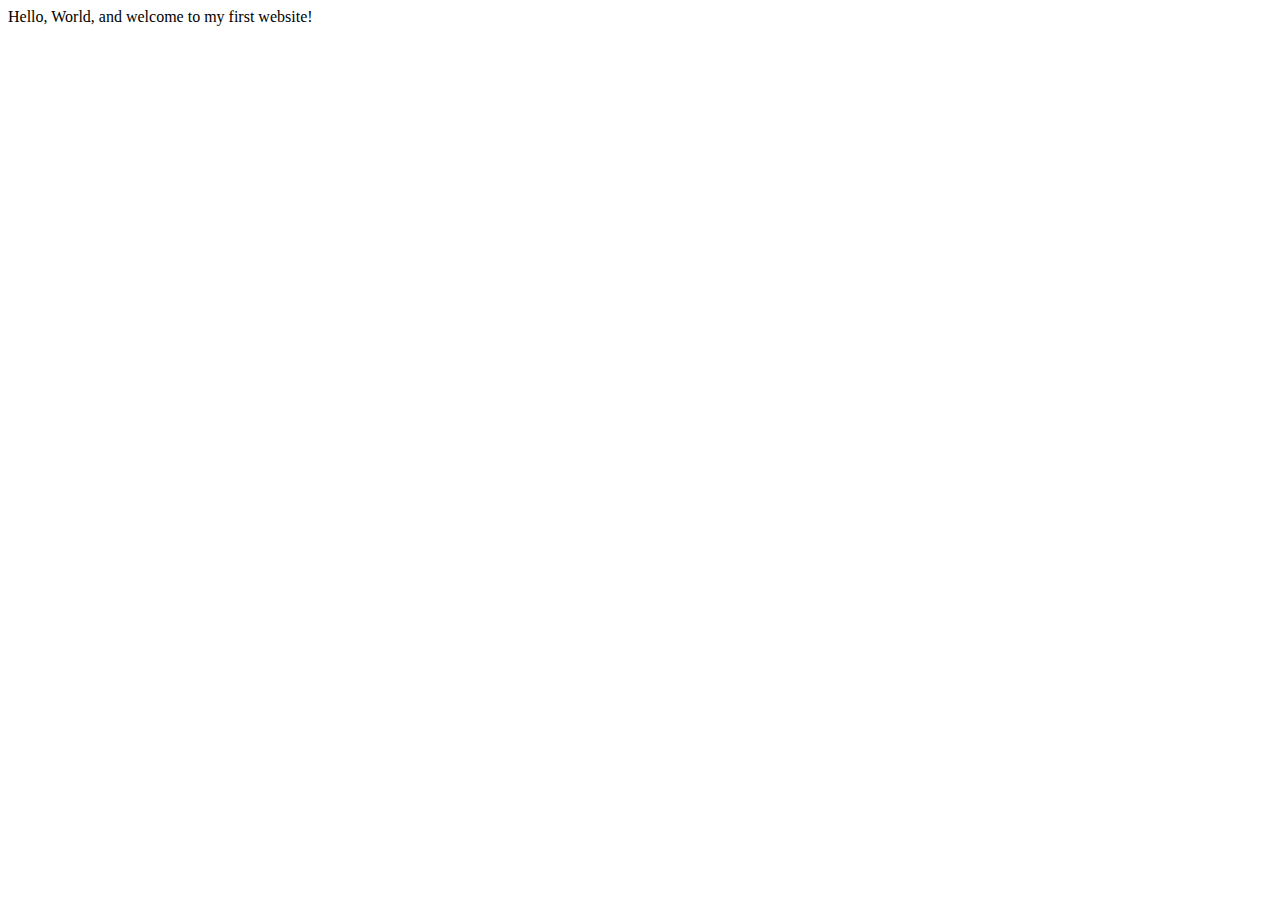
<file: index(1).html>
<!DOCTYPE html>
<html lang="en">
    <head>
        <meta charset="utf-8">
        <meta name="viewport" content="width=device-width, initial-scale=1.0">
        <title>My First Website</title>
    </head>
    <body>
       Hello, World, and welcome to my first website!
    </body>
</html>
</file>
<file: css/style.css>
/* || General Setup */

@import url('https://fonts.googleapis.com/css?family=Lato:400,400i,900,900i|Roboto+Condensed:400,400i,700|Roboto:400,400i,900|Shadows+Into+Light');

html {
    margin: 0;
    padding: 0;
    font-size: 16px;
    background-color: #FFFFFF;
}

body {
    max-width:1200px;
    margin:0 auto;
    padding:1rem 2rem;    
    color:#111;
    font-family: 'Roboto Condensed', sans-serif;
       
} 

header {
    border-bottom: .0625rem solid #333;
    margin-bottom:4rem;
    padding-bottom:2rem;
  
}
 
h1 {
    font-size: 6rem;
    font-weight:100;
    color: #333;
    font-family: Lato, sans-serif;
    text-shadow:2px 2px 3px #333;      
    margin:0;
}

h1 span {
    color:#8C2B3F;
}

h2 {
    
    font-size:2rem;
    margin-top:0;
    font-weight:100;
    font-family:'Lato', sans-serif;
    
}

p, li {
  font-size: 1rem;
  line-height: 1.5;
}

blockquote {
    
    border-top:.0625rem solid #333;
    border-bottom:.0625rem solid #333;
    margin:2rem 0;
    padding:2rem 4rem;
    text-align:center;
    font-style:italic;
}

nav {
      float:left;
      display: flex;
      flex-wrap:wrap;
      flex-direction: column;
      width:14rem;
      border:.0625rem solid #333;
      background-color:#8FB0D0;
      position:absolute;
}

nav img {
    width:100%;
    border-bottom:.0625rem solid #333;
}

nav p {
    margin:0;
    padding:1rem;
    font-size:.75rem;
    background-color:#242F40;
    color:#B1BED3;
    border-top:.0625rem solid #333;
}

nav p a {
    
    color:#B1BED3;
}

nav p a:hover,
figcaption a:hover {
    color:#495F83;
    text-decoration:none;
}

nav ul {
    border-bottom:.0625rem solid #333;
    list-style-type:none;
    margin:0;
    padding:0;
}

nav ul a {
    display: block;
    font-size: 1.5rem;
    line-height: 1.7;
    padding:.75rem 1.25rem;
    text-decoration: none;
    color: #333;
    font-family:'Roboto', sans-serif;
}

nav :nth-child(2) {
    margin-top:0;
}

nav a:hover {
  color:#FFF;
    background-color:#333;
}

nav a:active {
    color:#FFF;
    font-style: italic;
    background-color:#333;
}

/* || main layout */

main {
    padding-left:2%;
    padding-right:2%;
    margin-left:14rem;
}

section {
    margin-bottom:.5%;
}

aside {
    display:flex;
}

figure {
    
    background-color:#242F40;
}

/* || Media */

.fig-1 {
    
    width:49%;
    margin-left:0;
    margin-right:1%;
}

.fig-2 {
    
    width:49%;
    margin-right:0;
    margin-left:1%;
}

figure img {
  width: 100%;
  margin:0;   
}

figcaption {
    font-size:.75rem;
    padding:.5rem;
    margin:0;
    background-color:#242F40;
    color:#B1BED3;
}

figcaption a {
    
    font-size:.75rem;
    color:#B1BED3;
}

figure video,
figure iframe {
    border:none;
    background-color:#000;
}

/* || Written Content */

article {
  margin:0;
}

article>p {
  margin-top:0;
}

article>p>a {
    
    color:darkblue;
}

/* || Footer Layout */

footer {
    clear:both;
    overflow:auto;
    margin:3% 2%;
    border-top: 1px solid #333;
}

.copyright {
    font-size:.75rem;
    text-align:right;
}

footer a {
    font-size:.75rem;
    color:darkblue;
}

article p a:hover,
footer a:hover {
  text-decoration:none;
  color:#495F83;
}

.return {
    font-size:.75rem;
    float:left;
}
</file>
<file: blog/css/style.css>
/* TO GET AN IDEA OF THE CSS YOU WILL LIKELY BE USING, SEE THE LISTS BELOW. */

        /* 
        
        Spacing 

            - padding (shorthand and/or specific properties like padding-bottom, etc.)

            - margin, (shorthand and/or specific properties like margin-top, etc.)

            - letter-spacing, word-spacing, line-height

            - width, max-width, min-width
            - height, max-height, min-height

        Typography 

            - font-family, font-size, font-style, font-weight

            - text-decoration, text-align

            - color

            - text-shadow, text-transform

        Box, Layout and Border 

            - border (shorthand and/or specific properties like border-top, border-bottom-radius, border-width, etc.)

            - box-shadow

            - display, float, align-items, align-content

            - grid-template-columns, grid-column-gap

            - transform

        Other

            - :nth()-child (to target specific child elements)

            - :focus, :hover, :active (to target link states)

            - @font-face or @import (to import typefaces)

        */


/* ------ START WRITING YOUR CODE BELOW ------ */
@font-face {
    font-family: 'ultra';
    src: url('../fonts/serif/ultra-regular.ttf') format('truetype');
    font-weight: normal;
    font-style: normal;
}

@font-face {
    font-family: 'roboto';
    src: url('../fonts/sans-serif/roboto-regular.ttf') format('truetype');
    font-weight: normal;
    font-style: normal;
}

@font-face {
    font-family: 'lato';
    src: url('../fonts/sans-serif/lato-regular.ttf') format('truetype');
    font-weight: normal;
    font-style: normal;
}
/* TYPOGRAPHY */

p {
    font-family: roboto, arial, sans-serif;
}

h1, h2, h3, h4 {
    font-family: lato, Helvetica, sans-serif;
    letter-spacing: 0.0325rem;
}
h1{
    font-size: 3rem;
    letter-spacing: 0.25rem;
    transform: rotate(-5deg);
    text-align: center;
}
.highlight {
    display: inline-block;
    font-family: ultra, Georgia, serif;
    border: 1px solid black;
    padding: 1rem 2rem;
    border-radius: 0.3rem;
    border-top-left-radius: 1rem;
    border-bottom-right-radius: 1rem;
    color: #f2e4c9;
    background-color: rgb(46, 3, 3);
    box-shadow: 5px 5px 4px -1px #888;
}

/* GENERAL SETUP AND DEFAULTS */
* {
    box-sizing: border-box;
}

html {
    font-size: 14px;
}

body {
    margin: 1.5rem auto;
    width:90%;
    min-width:56.25rem;
}


/* LAYOUT */

header{
    padding: 0.5rem 0rem 1rem 0rem;
}

nav{
    margin-top: 3rem;
    text-align: center;
}
.main-section{
    display: grid;
    grid-template-columns: 4fr 1fr;
    grid-gap: 1rem;
}
 article{
     grid-column: 1 / 2;
     grid-row: 1;
}
 aside {
     grid-column: 2 / 3;
     grid-row: 1;
     border-left: 1px solid #28234b;
     padding-left: 0.75rem;
}
.subsection{
    display: flex;
}
/* IMAGES AND FIGURES */

img{
    width: 100%;
}

figure{
    margin: 0px;
}

.article-image{
    width: 33%;
    float: left;
    margin-right: 0.75rem;
}
.subsection{
    margin: 1rem 0rem;
}
.subsection figure{
    margin: 0rem 0.25rem;
    background-color: #f2e4c9;
}
.subsection figure figcaption{
    padding: 0.5rem 0.5rem;
}
/* LINK AND NAVIGATION */


a{
    text-decoration: none;
}

nav a{
    display: inline-block;
    padding: 1.25rem 5rem;
    font-size: 3rem;
    font-family: lato, arial, sans-serif;
    color: #150a5e;
}
nav {
    border-top: 1px solid #28234b;
    border-bottom: 1px solid #28234b;
}
button {
    background-color: #4c77af; /* Green */
    border: none;
    color: white;
    padding: 15px 32px;
    text-align: center;
    text-decoration: none;
    display: inline-block;
    font-size: 25px;
    border-radius: 1rem;
    font-family: algerian;
  }
hr{
    border: 1px solid rgb(0, 0, 0);
}
#blog {
    transform: rotate(5deg);
    color: black;
}
.side_text {
    font-size: 11px;
}
</file>
<file: planets-table/css/style.css>
html {
  font-family: sans-serif;
    font-size:16px;
}

header, 
main {
    
    margin:0 auto;
    width:80%;
}

table {
  border-collapse: collapse;
  border: 2px solid rgb(200,200,200);
  letter-spacing: 1px;
  font-size: 0.75rem;
    width:100%;
    max-width:1920px;
}

td, th {
  border: 1px solid rgb(190,190,190);
  padding: .625rem 1.25rem;
}

th {
  background-color: rgb(235,235,235);
}

td {
  text-align: center;
}

tr:nth-child(even) td {
  background-color: rgb(250,250,250);
}

tr:nth-child(odd) td {
  background-color: rgb(245,245,245);
}

col:nth-child(2) {
    border:2px solid #000;
}

caption {
  padding: .625rem;
}

img {
    
    width:100%; max-width:4.53125rem;
    
}
</file>
<file: school-site/css/style.css>
/* General setup */

* {
    box-sizing: border-box;
}

html {
    font-size:16px;
}

body {
    margin: 1.5rem auto;
    width:90%;
    min-width:56.25rem;
}

/* Layout */

main {
    overflow:auto;
    min-width:45rem;

}

section {
    float: left;
    min-width: 22.5rem;
    width:50%;
}

figure {
    width:60%;
    margin:0 10% 0 0;
    float:left;
}

figure img {
    width:100%;
    max-width:25rem;
}

figcaption {
    margin:.375rem 0;
}

.long-list {
    margin-top:0;
}

nav {
    float: left;
    width:11.25rem;
}

footer {
    clear: both;
    margin-top:1.5rem;
}

section, aside, nav, footer {
  padding: .5rem;
}

/* header and footer */

header, footer {
  border-top: .125rem solid #33658A;
  border-bottom: .125rem solid #33658A;
}

/* ------ START WRITING YOUR CODE BELOW THIS LINE ------ */

/* NO changes should be made to any of the code above. */

/* NOTE: While you will be using some of the same CSS properties, the VALUES 
   may need to be different in order to style the page correctly. */



/* Imported Typfaces */

@font-face {
    font-family: montserrat;
    src: url(/school-site/fonts/montserrat-regular.ttf) format('truetype');
    font-weight: normal;
    font-style: normal;
}

@font-face {
    font-family: josefinslab;
    src: url(/school-site/fonts/josefinslab-regular.ttf) format('truetype');
    font-weight: normal;
    font-style: normal;
}

/* Typography Styles */


html {
    font-family: montserrat, arial, sans-serif;
}

h1, h2 {
    font-family: josefinslab, georgia, serif;
    letter-spacing: 0.125rem;
}

h1 {
    font-size: 3.75rem;
    margin: 1.125rem;
    text-align: center;
}

h2 {
    font-size: 1.5rem;

}

h2 + p {
    text-indent: 1.5rem;
}

p {
    font-size: 0.75rem;
    letter-spacing: 0.03125rem;
    word-spacing: 0.125rem;
}

li {
    font-size: 0.75rem;
    letter-spacing: 0.03125rem;
    word-spacing: 0.125rem;
}

figcaption {
    font-size: 0.75rem;
    margin-bottom: 2rem;
}


/* Link Styling */

a {
    outline: none;

}

a:link, a:visited {
    color: #33658A;
}

a:focus, a:hover {
    text-decoration: none;
}


/* List Styling */

ul {
    margin: 1rem 0;
    list-style-type: square;
}

ol {
    margin: 1rem 0;
    list-style-type: lower-alpha;
}

.long-list a:hover {
    text-transform: uppercase ;
}

/* Navigation Menu */

nav {
    padding-left: 0;
    margin-top: 0.25rem;
}

nav a {
    text-decoration: none;
    display: inline-block;
    width: 100%;
    line-height: 3;
    text-align: center;
    font-size: 1.125rem;
    margin-bottom: 1.5rem;
    border: 0.0625rem solid #33658A;
}

nav a:focus, nav a:hover {
    color: #fff;
    background-color: #33658A;
}

nav a:active {
    color: #fff;
    background-color: #000;
}


/* Footer Styles */

footer {
    text-align: center;
}
</file>
<file: wanted-poster/css/style.css>
/* Imported Typeface Files */

@font-face {
    font-family:Lato;
    src: url(../fonts/lato-regular.ttf);
    font-style:normal;
    font-weight:normal;
}
@font-face {

    font-family:Alfa Slab One;
    src: url(../fonts/alfa-slab-one-regular.ttf);
    font-style:normal;
    font-weight:normal;
}


/* Root */

html {
    font-size:16px;
}


/* Body & Main  */

body {
    font-family:Lato, Arial, sans-serif;
    font-size:1rem;
    padding:1rem;
    min-width:39rem;
    max-width:50rem;
    margin:0 auto;
}
main {
    background-color:#ddd;
    background-image:url(../images/wrinkled-white-paper-background.jpg);
    background-size:cover;
    background-repeat: no-repeat;
    border:1px solid #333;
}

/* ------ START WRITING YOUR CODE BELOW THIS LINE ------ */

/* NO changes should be made to any of the code above. */

/* The first heading style rule has been completed for you. Examine it carefully
   to get an idea of some of the style properties you will need to use; then
   complete the style code according to the instructions in Canvas. */

/* NOTE: While you will be using some of the same CSS properties, the VALUES 
   may need to be different in order to style the page correctly. */


/* Headings  */

h1 {
    text-transform: uppercase;
    font-size:6rem;
    margin: 0;
    letter-spacing: .5rem;
    color:darkred;
    text-shadow:.09375rem .09375rem .09375rem #000;
    font-family:'Alfa Slab One', Garamond, serif;
    text-align:center;
}

h2 {
    text-transform: uppercase;
    color:darkred;
    text-shadow:.09375rem .09375rem .09375rem #000;
    font-family:'Alfa Slab One', Garamond, serif;
    font-size: 3rem;
    letter-spacing: 0.25rem;
    text-align:center;
    font-weight: normal;
}

h3 {
    text-transform: uppercase;
    color:rgb(7, 7, 7);
    text-shadow:.09375rem .09375rem .09375rem #000;
    font-family:'Alfa Slab One', Garamond, serif;
    font-size: 2rem;
    font-weight: normal;
    text-align:center;
}

h4 {
    text-transform: uppercase;
    color:darkred;
    text-shadow:.09375rem .09375rem .09375rem #000;
    font-family:'Alfa Slab One', Garamond, serif;
    font-size: 1.5rem;
    letter-spacing: 0.25rem;
    font-weight: normal;
    padding-bottom: 1.125rem;
    text-align:center;
}

h5 {
    font-size: 1rem;
    margin-top: 0.25rem;
    padding: 0.5rem;
    background-color: #333;
    color: #fff;
    font-weight: normal;
    text-align: center;
}

/* Section & Paragraph */

section {
    margin-top: 0.5rem;
}

p {
    margin: 1rem auto;
    padding: 0 1rem;
    width: 90%;
    text-align: left;
}


/* Image & Figure */

img {
    width: 100%;
    margin: 0 auto;
    max-width: 50rem;
}

figure {
    margin-bottom: 2rem;

}

figcaption {
    padding-top: 0.5rem;
    text-align: right;
}

h4>span {
    padding: 0 0.5rem;
}

/* Footer */

footer {
    padding: 1rem;
    border-top: 2rem solid #333;
}
</file>
